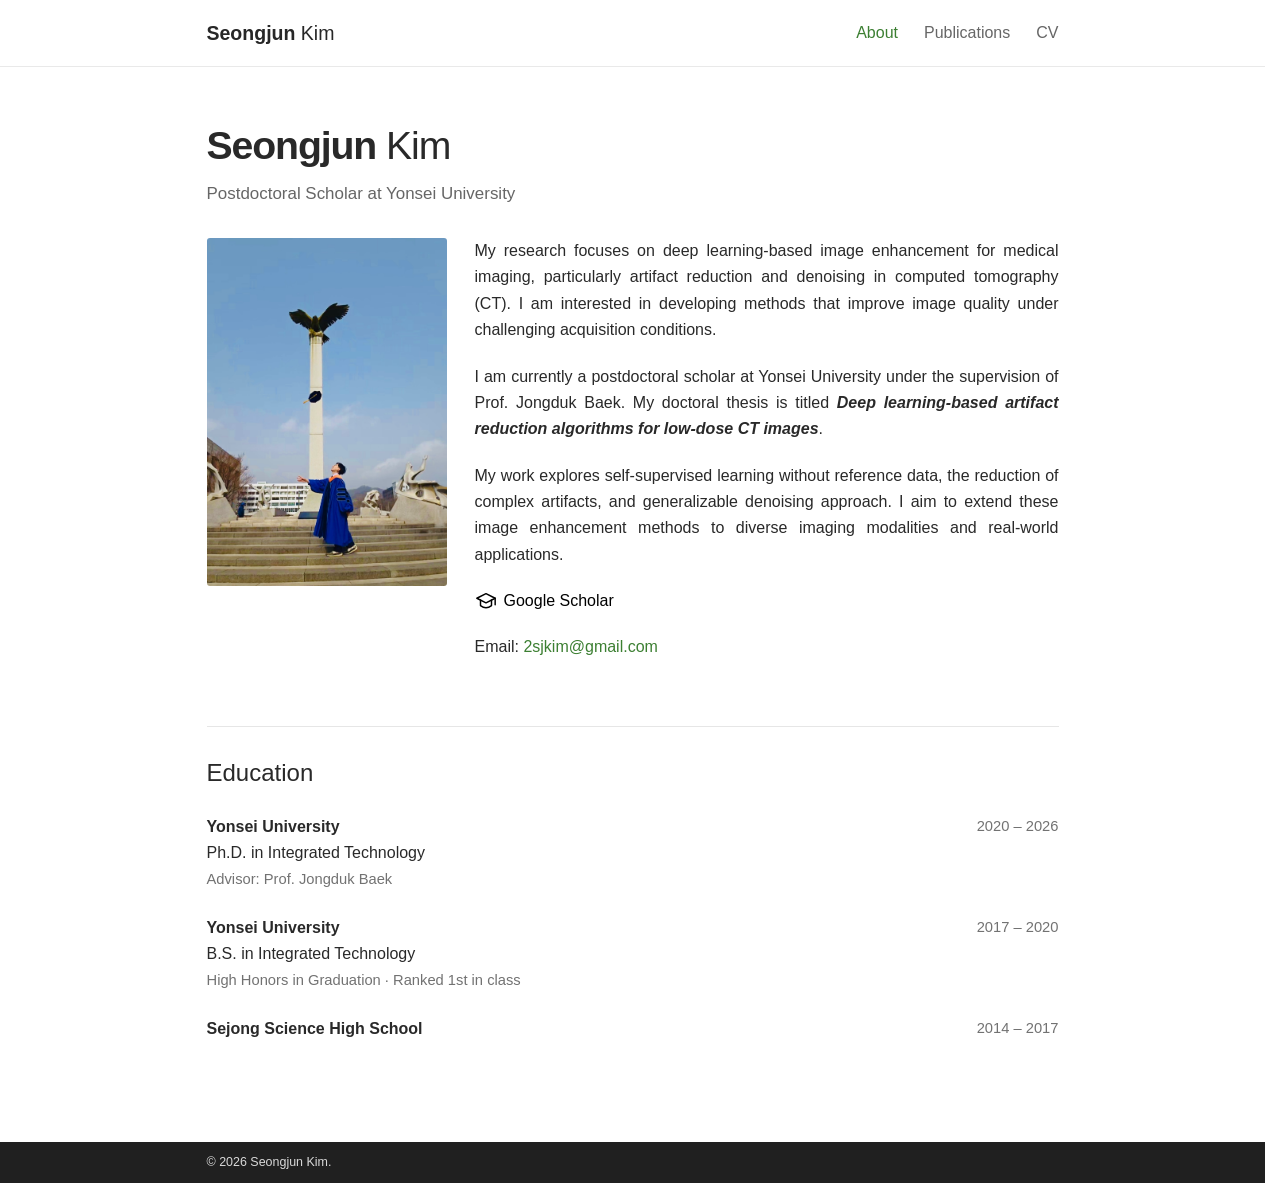
<file: index.html>
<!doctype html>
<html lang="en"><head><meta charset="utf-8"><meta name="viewport" content="width=device-width, initial-scale=1">
<meta name="description" content="Seongjun Kim — medical image enhancement, deep learning, and computed tomography research.">
<title>Seongjun Kim</title><link rel="stylesheet" href="./style.css?v=brand-no-underline-20261020"></head>
<body><a class="skip" href="#main">Skip to content</a><header><nav aria-label="Main navigation"><a class="brand" href="./index.html"><strong>Seongjun</strong> Kim</a><div class="nav-links"><a aria-current="page" href="./index.html">About</a><a  href="./publications.html">Publications</a><a href="./files/CV_Seongjun_Kim.pdf" target="_blank" rel="noopener noreferrer" aria-label="CV (opens in a new tab)">CV</a></div></nav></header>
<main id="main"><section class="intro"><h1><strong>Seongjun</strong> Kim</h1><p class="subtitle">Postdoctoral Scholar at Yonsei University</p>
<div class="about-layout"><img class="about-photo" src="./images/about_me.jpg" alt="Seongjun Kim celebrating graduation at Yonsei University" width="1206" height="1748"><div class="biography"><p>My research focuses on deep learning-based image enhancement for medical imaging, particularly artifact reduction and denoising in computed tomography (CT). I am interested in developing methods that improve image quality under challenging acquisition conditions.</p>
<p>I am currently a postdoctoral scholar at Yonsei University under the supervision of Prof. Jongduk Baek. My doctoral thesis is titled <strong><em>Deep learning-based artifact reduction algorithms for low-dose CT images</em></strong>.</p>
<p>My work explores self-supervised learning without reference data, the reduction of complex artifacts, and generalizable denoising approach. I aim to extend these image enhancement methods to diverse imaging modalities and real-world applications.</p>
<p class="scholar-contact"><a class="scholar-link" href="https://scholar.google.com/citations?user=cJPDkrEAAAAJ&amp;hl=ko" target="_blank" rel="noopener noreferrer"><svg xmlns="http://www.w3.org/2000/svg" width="22" height="22" viewBox="0 0 24 24" fill="none" stroke="currentColor" stroke-width="1.6" stroke-linecap="round" stroke-linejoin="round" aria-hidden="true"><path d="M2 9 12 4 22 9 12 14 2 9Z"/><path d="M6 11v6c4 3 8 3 12 0v-6M22 9v7"/></svg><span>Google Scholar</span></a></p>
<p class="contact">Email: <a href="mailto:2sjkim@gmail.com">2sjkim@gmail.com</a></p></div></div></section>
<section class="education"><h2>Education</h2><div class="education-row"><div><h3>Yonsei University</h3><p>Ph.D. in Integrated Technology</p><p class="muted">Advisor: Prof. Jongduk Baek</p></div><span>2020 – 2026</span></div><div class="education-row"><div><h3>Yonsei University</h3><p>B.S. in Integrated Technology</p><p class="muted">High Honors in Graduation · Ranked 1st in class</p></div><span>2017 – 2020</span></div><div class="education-row"><div><h3>Sejong Science High School</h3></div><span>2014 – 2017</span></div></section></main><footer><div>© 2026 Seongjun Kim.</div></footer></body></html>
</file>
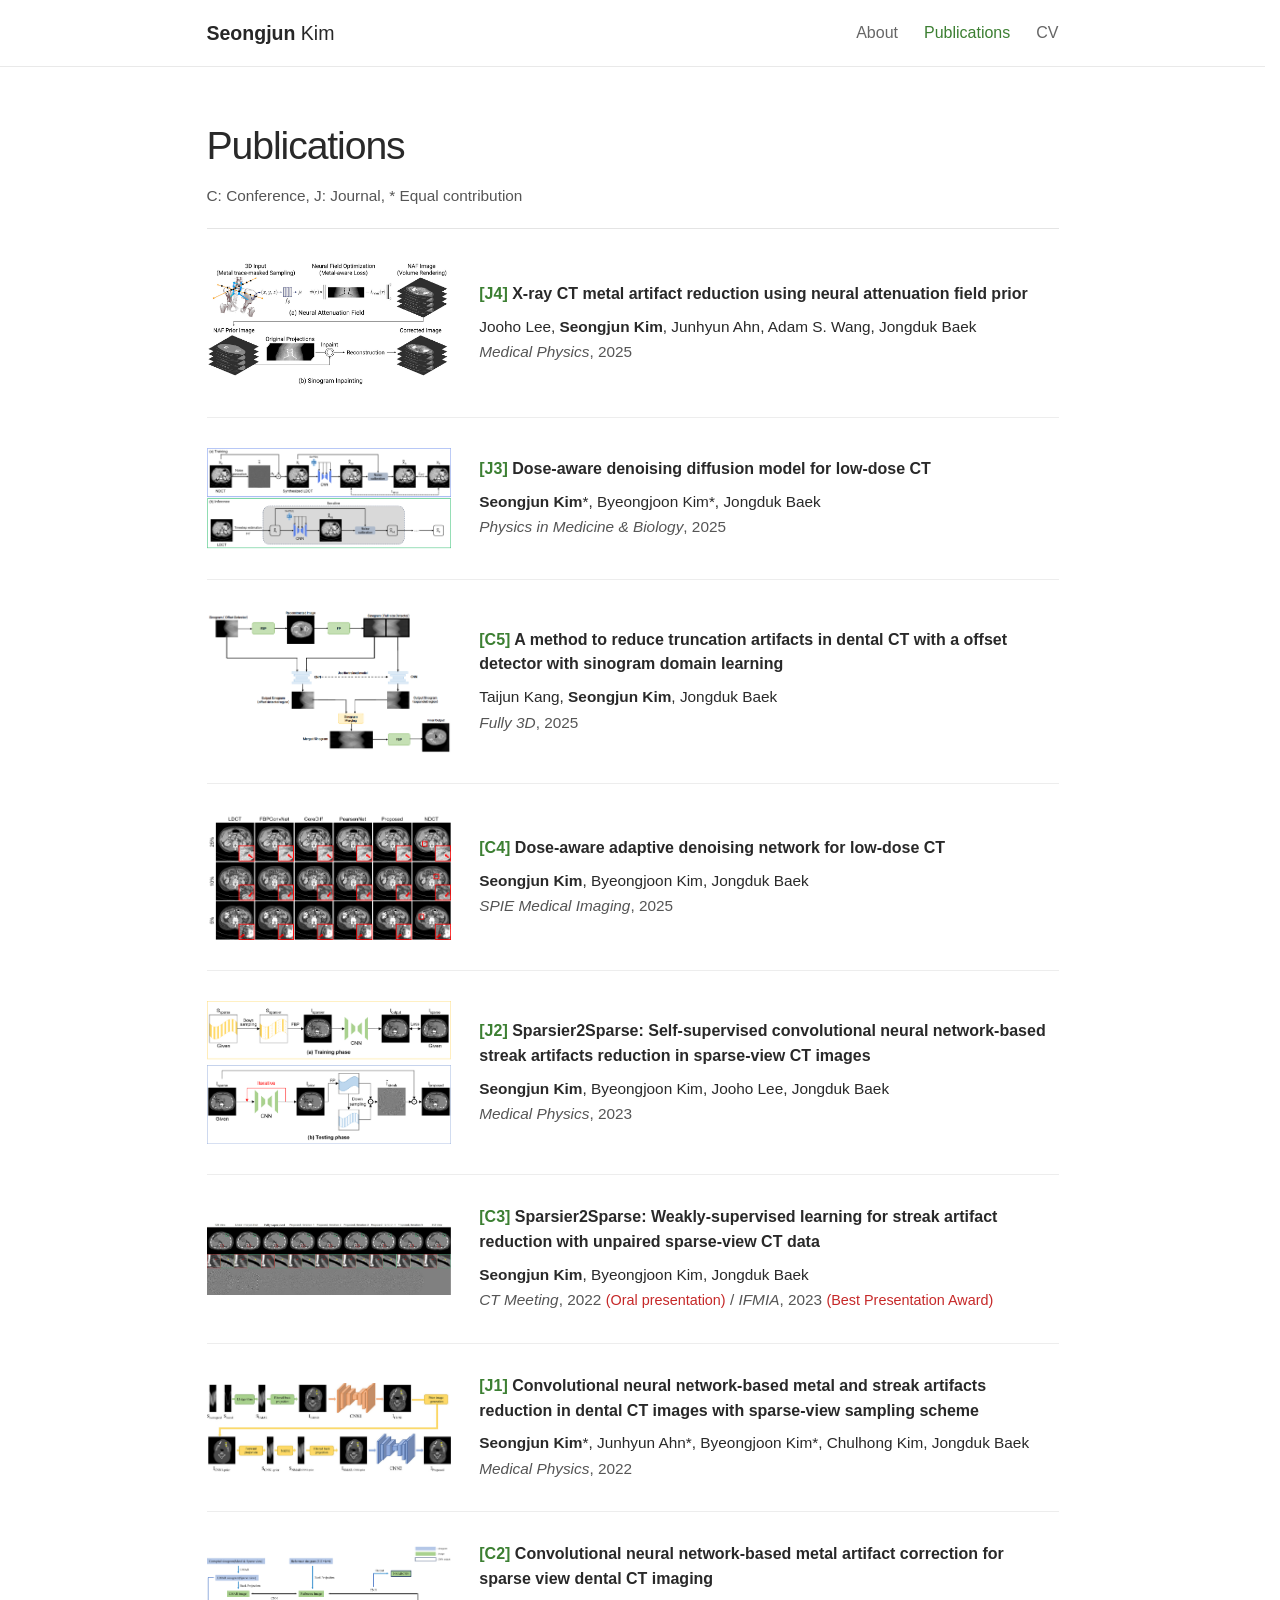
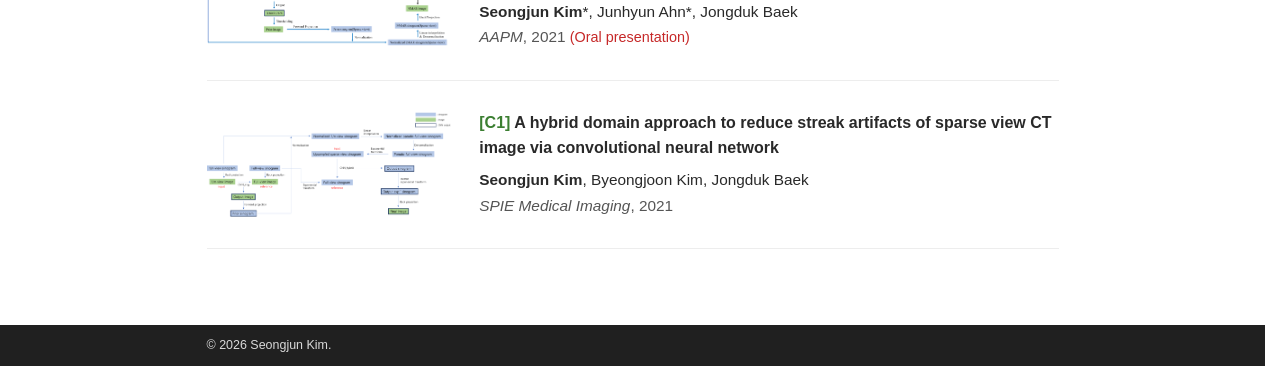
<file: publications.html>
<!doctype html>
<html lang="en"><head><meta charset="utf-8"><meta name="viewport" content="width=device-width, initial-scale=1">
<meta name="description" content="Seongjun Kim — medical image enhancement, deep learning, and computed tomography research.">
<title>Publications | Seongjun Kim</title><link rel="stylesheet" href="./style.css?v=brand-no-underline-20261020"></head>
<body><a class="skip" href="#main">Skip to content</a><header><nav aria-label="Main navigation"><a class="brand" href="./index.html"><strong>Seongjun</strong> Kim</a><div class="nav-links"><a  href="./index.html">About</a><a aria-current="page" href="./publications.html">Publications</a><a href="./files/CV_Seongjun_Kim.pdf" target="_blank" rel="noopener noreferrer" aria-label="CV (opens in a new tab)">CV</a></div></nav></header>
<main id="main" class="publications-main"><h1>Publications</h1><p class="publication-legend">C: Conference, J: Journal, * Equal contribution</p><div class="publication-list"><article class="paper" id="J4"><div class="figure-slot"><img src="./images/Publication_J4.png" alt="Overview of the method presented in J4" width="939" height="491" loading="lazy"></div><div class="paper-details"><h2><a class="paper-link" href="https://aapm.onlinelibrary.wiley.com/doi/10.1002/mp.17859" target="_blank" rel="noopener noreferrer"><span class="paper-id">[J4]</span> X-ray CT metal artifact reduction using neural attenuation field prior</a></h2><p class="authors">Jooho Lee, <strong class="self-author">Seongjun Kim</strong>, Junhyun Ahn, Adam S. Wang, Jongduk Baek</p><p class="venue"><em>Medical Physics</em>, 2025</p></div></article><article class="paper" id="J3"><div class="figure-slot"><img src="./images/Publication_J3.png" alt="Overview of the method presented in J3" width="4320" height="1772" loading="lazy"></div><div class="paper-details"><h2><a class="paper-link" href="https://iopscience.iop.org/article/10.1088/1361-6560/ade8cc" target="_blank" rel="noopener noreferrer"><span class="paper-id">[J3]</span> Dose-aware denoising diffusion model for low-dose CT</a></h2><p class="authors"><strong class="self-author">Seongjun Kim</strong>*, Byeongjoon Kim*, Jongduk Baek</p><p class="venue"><em>Physics in Medicine &amp; Biology</em>, 2025</p></div></article><article class="paper" id="C5"><div class="figure-slot"><img src="./images/Publication_C5.png" alt="Overview of the method presented in C5" width="1034" height="605" loading="lazy"></div><div class="paper-details"><h2><a class="paper-link" href="https://hqlab.sjtu.edu.cn/fully3d-2025/home" target="_blank" rel="noopener noreferrer"><span class="paper-id">[C5]</span> A method to reduce truncation artifacts in dental CT with a offset detector with sinogram domain learning</a></h2><p class="authors">Taijun Kang, <strong class="self-author">Seongjun Kim</strong>, Jongduk Baek</p><p class="venue"><em>Fully 3D</em>, 2025</p></div></article><article class="paper" id="C4"><div class="figure-slot"><img src="./images/Publication_C4.png?v=d37bda81" alt="Overview of the method presented in C4" width="2220" height="1144" loading="lazy"></div><div class="paper-details"><h2><a class="paper-link" href="https://www.spiedigitallibrary.org/conference-proceedings-of-spie/13405/134052F/Dose-aware-adaptive-denoising-network-for-low-dose-CT/10.1117/12.3045709.short" target="_blank" rel="noopener noreferrer"><span class="paper-id">[C4]</span> Dose-aware adaptive denoising network for low-dose CT</a></h2><p class="authors"><strong class="self-author">Seongjun Kim</strong>, Byeongjoon Kim, Jongduk Baek</p><p class="venue"><em>SPIE Medical Imaging</em>, 2025</p></div></article><article class="paper" id="J2"><div class="figure-slot"><img src="./images/Publication_J2.png" alt="Overview of the method presented in J2" width="2442" height="1427" loading="lazy"></div><div class="paper-details"><h2><a class="paper-link" href="https://aapm.onlinelibrary.wiley.com/doi/full/10.1002/mp.16552" target="_blank" rel="noopener noreferrer"><span class="paper-id">[J2]</span> Sparsier2Sparse: Self-supervised convolutional neural network-based streak artifacts reduction in sparse-view CT images</a></h2><p class="authors"><strong class="self-author">Seongjun Kim</strong>, Byeongjoon Kim, Jooho Lee, Jongduk Baek</p><p class="venue"><em>Medical Physics</em>, 2023</p></div></article><article class="paper" id="C3"><div class="figure-slot"><img src="./images/Publication_C3.jpg?v=0ea6296f" alt="Overview of the method presented in C3" width="2553" height="753" loading="lazy"></div><div class="paper-details"><h2><a class="paper-link" href="https://www.spiedigitallibrary.org/conference-proceedings-of-spie/12304/123040L/Sparsier2Sparse--weakly-supervised-learning-for-streak-artifact-reduction-with/10.1117/12.2646428.full" target="_blank" rel="noopener noreferrer"><span class="paper-id">[C3]</span> Sparsier2Sparse: Weakly-supervised learning for streak artifact reduction with unpaired sparse-view CT data</a></h2><p class="authors"><strong class="self-author">Seongjun Kim</strong>, Byeongjoon Kim, Jongduk Baek</p><p class="venue"><em>CT Meeting</em>, 2022 <span class="presentation">(Oral presentation)</span> / <em>IFMIA</em>, 2023 <span class="presentation">(Best Presentation Award)</span></p></div></article><article class="paper" id="J1"><div class="figure-slot"><img src="./images/Publication_J1.jpg" alt="Overview of the method presented in J1" width="4163" height="1517" loading="lazy"></div><div class="paper-details"><h2><a class="paper-link" href="https://aapm.onlinelibrary.wiley.com/doi/10.1002/mp.15884" target="_blank" rel="noopener noreferrer"><span class="paper-id">[J1]</span> Convolutional neural network-based metal and streak artifacts reduction in dental CT images with sparse-view sampling scheme</a></h2><p class="authors"><strong class="self-author">Seongjun Kim</strong>*, Junhyun Ahn*, Byeongjoon Kim*, Chulhong Kim, Jongduk Baek</p><p class="venue"><em>Medical Physics</em>, 2022</p></div></article><article class="paper" id="C2"><div class="figure-slot"><img src="./images/Publication_C2.png" alt="Overview of the method presented in C2" width="4297" height="1755" loading="lazy"></div><div class="paper-details"><h2><a class="paper-link" href="https://aapm.org/education/vl/vl.asp?id=15617" target="_blank" rel="noopener noreferrer"><span class="paper-id">[C2]</span> Convolutional neural network-based metal artifact correction for sparse view dental CT imaging</a></h2><p class="authors"><strong class="self-author">Seongjun Kim</strong>*, Junhyun Ahn*, Jongduk Baek</p><p class="venue"><em>AAPM</em>, 2021 <span class="presentation">(Oral presentation)</span></p></div></article><article class="paper" id="C1"><div class="figure-slot"><img src="./images/Publication_C1.png" alt="Overview of the method presented in C1" width="4322" height="1854" loading="lazy"></div><div class="paper-details"><h2><a class="paper-link" href="https://www.spiedigitallibrary.org/conference-proceedings-of-spie/11595/2580113/A-hybrid-domain-approach-to-reduce-streak-artifacts-of-sparse/10.1117/12.2580113.full" target="_blank" rel="noopener noreferrer"><span class="paper-id">[C1]</span> A hybrid domain approach to reduce streak artifacts of sparse view CT image via convolutional neural network</a></h2><p class="authors"><strong class="self-author">Seongjun Kim</strong>, Byeongjoon Kim, Jongduk Baek</p><p class="venue"><em>SPIE Medical Imaging</em>, 2021</p></div></article></div></main><footer><div>© 2026 Seongjun Kim.</div></footer></body></html>
</file>
<file: style.css>
*{box-sizing:border-box}html{font-size:16px;scroll-behavior:smooth}body{margin:0;background:#fff;color:#292929;font-family:Arial,Helvetica,sans-serif;font-weight:400;line-height:1.65;display:flex;flex-direction:column;min-height:100vh}a{color:#3c7f32;text-decoration:none}a:hover{text-decoration:underline}a:focus-visible{outline:2px solid #3c7f32;outline-offset:5px}header{border-bottom:1px solid #e9e9e9;background:#fff}nav{max-width:900px;margin:auto;min-height:66px;padding:0 24px;display:flex;align-items:center;justify-content:space-between;gap:25px}.brand{color:#272727;font-size:1.22rem;font-weight:300;white-space:nowrap}.brand:hover{text-decoration:none}.brand strong{font-weight:600}.nav-links{display:flex;gap:26px}.nav-links a{color:#666;padding:19px 0}.nav-links a[aria-current]{color:#3c7f32}main{width:100%;max-width:900px;margin:0 auto;padding:54px 24px 76px;flex:1}h1{font-size:2.45rem;font-weight:300;line-height:1.25;margin:0 0 10px;letter-spacing:-1.1px}h1 strong{font-weight:600}.subtitle{margin:0 0 30px;color:#666;font-size:1.06rem}.biography p{margin:0 0 20px}.biography{max-width:800px}.contact{padding-top:5px}.education{margin-top:46px;border-top:1px solid #e6e6e6;padding-top:26px}.education>h2{font-size:1.5rem;font-weight:400;margin:0 0 21px}.education-row{display:flex;justify-content:space-between;gap:20px;margin:0 0 24px}.education-row h3{font-size:1rem;margin:0;font-weight:600}.education-row p{margin:0}.education-row>span,.muted{color:#727272;font-size:.92rem}.publication-note{font-size:.875rem;color:#757575;margin:13px 0 29px}.publication-list{border-top:1px solid #e4e4e4}.paper{display:grid;grid-template-columns:145px minmax(0,1fr);gap:28px;padding:30px 0;border-bottom:1px solid #ededed}.figure-slot{width:145px;min-height:104px;align-self:start}.figure-slot img{display:block;width:100%;height:auto;object-fit:contain}.paper h2{font-size:1rem;line-height:1.55;font-weight:600;margin:0 0 7px}.paper-id{color:#3c7f32;white-space:nowrap}.paper p{margin:0;font-size:.96rem;line-height:1.65}.self-author{font-weight:600;text-decoration:underline;text-underline-offset:3px}.venue{color:#555}.presentation{font-size:.9rem}footer{background:#202020;color:#d9d9d9;font-size:.78rem}footer>div{max-width:900px;margin:auto;padding:10px 24px}.skip{position:absolute;top:-80px;left:12px;background:white;padding:10px;z-index:10}.skip:focus{top:5px}@media(max-width:600px){nav{padding:0 20px;gap:12px;flex-wrap:wrap;justify-content:center;padding-top:13px}.brand{width:100%;text-align:center}.nav-links{gap:30px}.nav-links a{padding:6px 0 14px}main{padding:35px 20px 50px}h1{font-size:2.1rem}.paper{grid-template-columns:1fr;gap:10px;padding:24px 0}.figure-slot{width:100%;min-height:80px}.figure-slot img{max-width:280px}.paper p{font-size:.95rem}.education-row{flex-direction:column;gap:3px}.education{margin-top:32px}}@media(prefers-reduced-motion:reduce){html{scroll-behavior:auto}}
.about-layout{display:grid;grid-template-columns:240px minmax(0,1fr);gap:28px;align-items:start}.about-photo{display:block;width:100%;height:auto;border-radius:3px}.about-layout .biography{min-width:0}@media(max-width:600px){.about-layout{grid-template-columns:1fr;gap:24px}.about-photo{width:min(100%,280px);justify-self:center}}

.scholar-link{display:inline-flex;align-items:center;gap:7px;color:#000}.scholar-link svg{flex:none}.biography .scholar-contact{margin:0 0 8px}

.presentation{color:#c62828}

.paper-link,.paper-link:visited{color:inherit;text-decoration:none}.paper-link:hover,.paper-link:focus-visible{text-decoration:none;color:#3c7f32}.paper .contribution-note{color:#555}.publication-list{margin-top:29px}

/* Five lines of publication text, with original figure proportions preserved. */
.publications-main{max-width:1120px}
.paper{grid-template-columns:360px minmax(0,1fr);align-items:center}
.figure-slot{width:100%;min-height:0;align-self:center;display:flex;align-items:center;justify-content:center}
.figure-slot img{display:block;width:auto;height:8rem;max-width:100%;object-fit:contain;object-position:center}
@media(max-width:950px) and (min-width:601px){.paper{grid-template-columns: minmax(0,1fr) minmax(0,1.5fr)}}
@media(max-width:600px){.paper{grid-template-columns:minmax(0,1fr);gap:20px}.figure-slot img{height:8rem;max-width:100%}}

/* Match the original J4 figure width, preserving each image aspect ratio. */
.paper .figure-slot img{width:15.299389rem;height:auto;max-width:100%}

/* Align the publication figure edge with the header name. */
.publications-main{max-width:900px}
.paper .figure-slot{justify-content:flex-start}
@media(min-width:601px){.paper{grid-template-columns:15.299389rem minmax(0,1fr)}}

/* Keep the same horizontal origin on short and long pages. */
html{overflow-y:scroll;scrollbar-gutter:stable}

/* Keep author underlines continuous beneath descending letters. */
.self-author{text-decoration-skip-ink:none}

.publication-legend{color:#555;font-weight:400;font-style:normal;font-size:.96rem;margin:13px 0 20px}
.publication-legend+.publication-list{margin-top:0}
.self-author{text-decoration:none}

/* Justify the three biography paragraphs while keeping contact links left aligned. */
.biography>p:nth-of-type(-n+3){text-align:justify;text-align-last:start}
</file>
